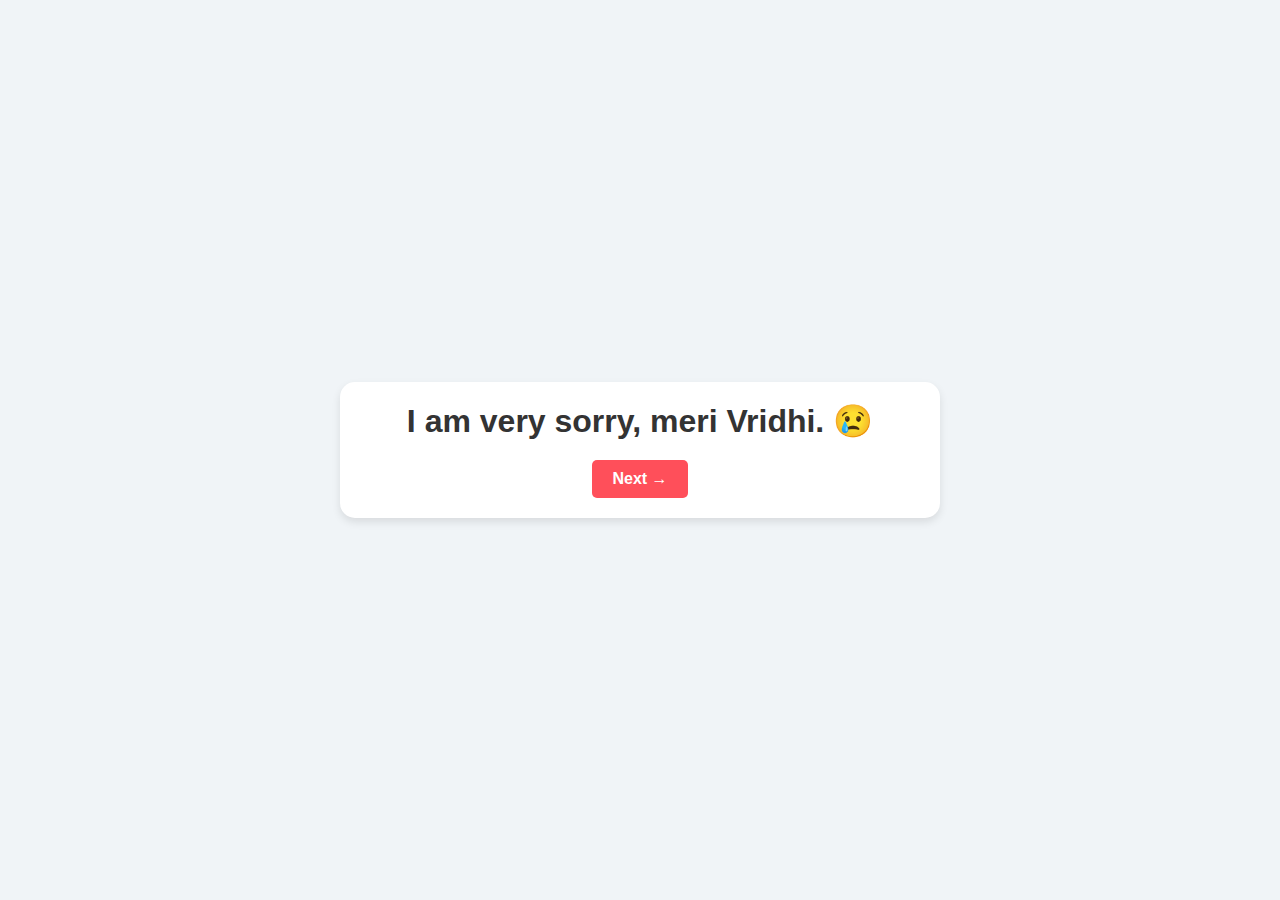
<file: index.html>
<!DOCTYPE html>
<html lang="en">
<head>
    <meta charset="UTF-8">
    <meta name="viewport" content="width=device-width, initial-scale=1.0">
    <title>Sorry Vridhi</title>
    <link rel="stylesheet" href="styles.css">
</head>
<body>
    <div class="container">
        <h1 class="fade-in">I am very sorry, meri Vridhi. 😢</h1>
        <a href="page3.html" class="next-btn">Next →</a>
    </div>
</body>
</html>
</file>
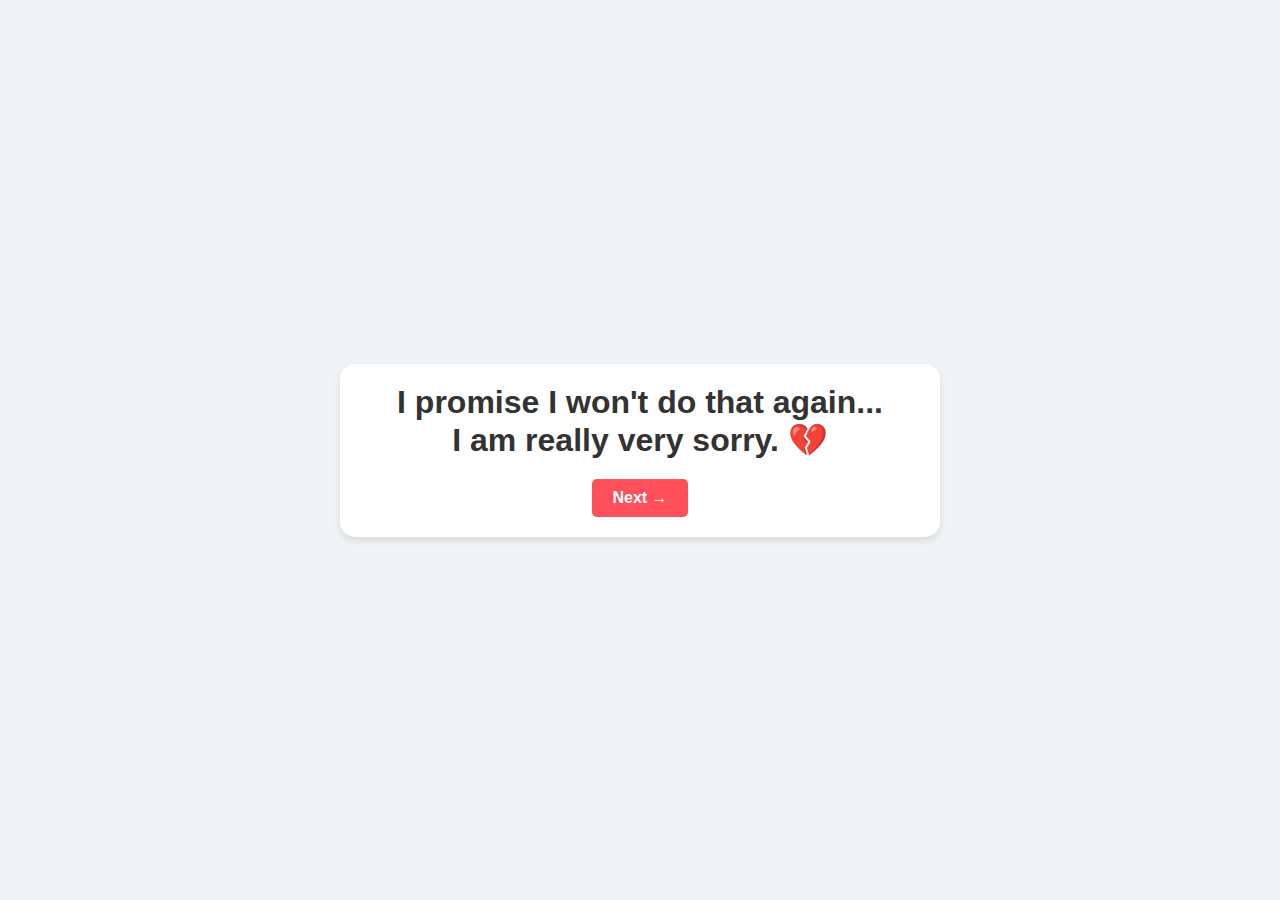
<file: page3.html>
<!DOCTYPE html>
<html lang="en">
<head>
    <meta charset="UTF-8">
    <meta name="viewport" content="width=device-width, initial-scale=1.0">
    <title>Sorry Vridhi</title>
    <link rel="stylesheet" href="styles.css">
</head>
<body>
    <div class="container">
        <h1 class="fade-in">I promise I won't do that again...<br>I am really very sorry. 💔</h1>
        <a href="page4.html" class="next-btn">Next →</a>
    </div>
</body>
</html>
</file>
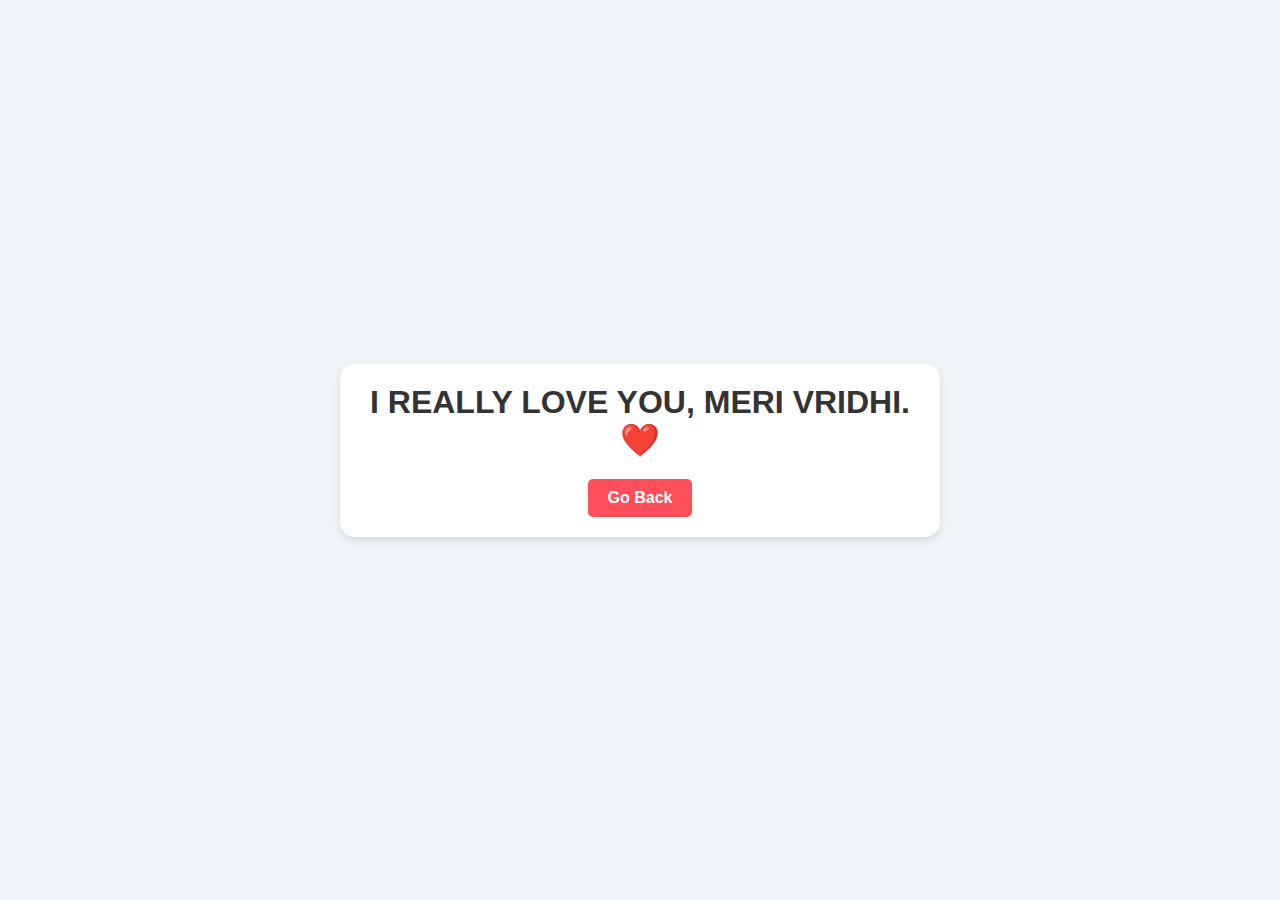
<file: page4.html>
<!DOCTYPE html>
<html lang="en">
<head>
    <meta charset="UTF-8">
    <meta name="viewport" content="width=device-width, initial-scale=1.0">
    <title>Sorry Vridhi</title>
    <link rel="stylesheet" href="styles.css">
</head>
<body>
    <div class="container">
        <h1 class="fade-in">I REALLY LOVE YOU, MERI VRIDHI. ❤️</h1>
        <a href="index.html" class="next-btn">Go Back</a>
    </div>
</body>
</html>
</file>
<file: styles.css>
/* Basic Reset */
* {
    margin: 0;
    padding: 0;
    box-sizing: border-box;
}

body {
    font-family: 'Arial', sans-serif;
    background-color: #f0f4f7;
    color: #333;
    display: flex;
    justify-content: center;
    align-items: center;
    height: 100vh;
    text-align: center;
}

.container {
    background: #fff;
    padding: 20px;
    border-radius: 15px;
    box-shadow: 0 4px 8px rgba(0, 0, 0, 0.1);
    width: 80%;
    max-width: 600px;
}

h1 {
    font-size: 2em;
    animation: fadeIn 2s ease-in-out;
}

.next-btn {
    display: inline-block;
    margin-top: 20px;
    padding: 10px 20px;
    background-color: #ff4f5a;
    color: white;
    text-decoration: none;
    border-radius: 5px;
    font-weight: bold;
    transition: background-color 0.3s;
}

.next-btn:hover {
    background-color: #ff2a34;
}

/* Animations */
@keyframes fadeIn {
    0% {
        opacity: 0;
        transform: translateY(20px);
    }
    100% {
        opacity: 1;
        transform: translateY(0);
    }
}

.fade-in {
    animation: fadeIn 2s ease-in-out;
}

/* Emojis */
h1 {
    color: #333;
    font-size: 2em;
    font-weight: 600;
}

h1 .emoji {
    font-size: 1.2em;
    margin-left: 10px;
}
</file>
